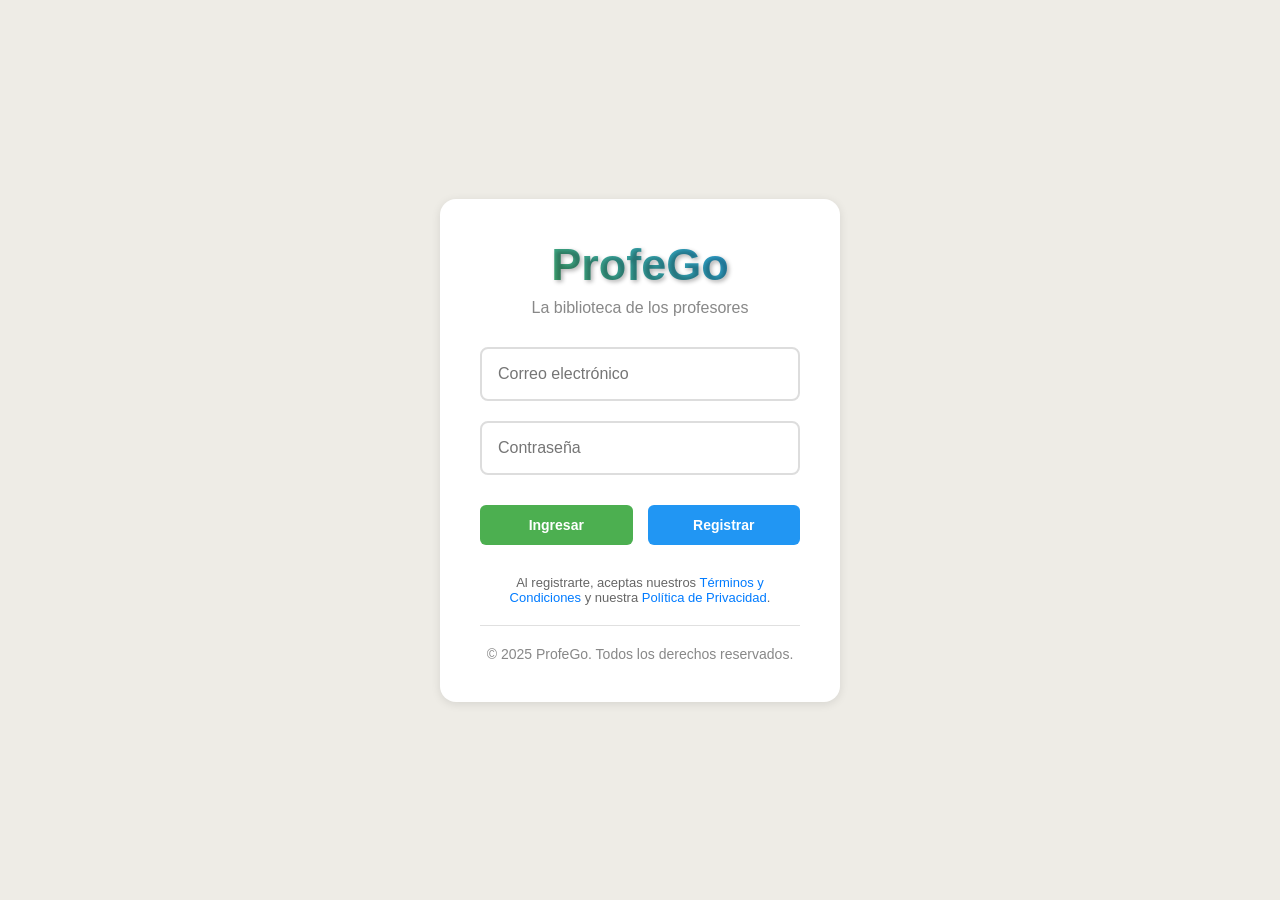
<file: frontend/index.html>
<!DOCTYPE html>
<html lang="es">
<head>
    <meta charset="UTF-8">
    <meta name="viewport" content="width=device-width, initial-scale=1.0">
    <title>ProfeGo</title>
</head>
<body>
    <script>
        // Redirigir inmediatamente a login
        window.location.replace('login.html');
    </script>
    <p>Redirigiendo a ProfeGo...</p>
</body>
</html>
</file>
<file: frontend/styles.css>
/* Reset y Variables */
* {
    margin: 0;
    padding: 0;
    box-sizing: border-box;
}

:root {
    --primary-color: #4CAF50;
    --secondary-color: #2196F3;
    --accent-color: #9C27B0;
    --danger-color: #f44336;
    --warning-color: #ff9800;
    --success-color: #4caf50;
    --bg-color: #eeece6;
    --dark-bg: #555555;
    --text-light: #ffffff;
    --text-dark: #333333;
    --text-muted: #888888;
    --border-color: #dddddd;
    --shadow: 0 2px 10px rgba(0, 0, 0, 0.1);
    --transition: all 0.3s ease;
}

body {
    font-family: -apple-system, BlinkMacSystemFont, 'Segoe UI', Roboto, sans-serif;
    background-color: var(--bg-color);
    color: var(--text-dark);
    min-height: 100vh;
    overflow-x: hidden;
}

/* Utilidades */
.hidden { display: none !important; }
.active { display: block !important; }

/* Botones */
.btn {
    padding: 12px 24px;
    border: none;
    border-radius: 6px;
    font-size: 14px;
    font-weight: 600;
    cursor: pointer;
    transition: var(--transition);
    text-decoration: none;
    display: inline-block;
    text-align: center;
}

.btn:hover {
    transform: translateY(-2px);
    box-shadow: var(--shadow);
}

.btn-primary {
    background-color: var(--primary-color);
    color: var(--text-light);
}

.btn-secondary {
    background-color: var(--secondary-color);
    color: var(--text-light);
}

.btn-danger {
    background-color: #f88363;
    color: var(--text-light);
}

.btn-logout {
    background-color: #f88363;
    color: var(--text-light);
    padding: 8px 16px;
    font-size: 12px;
}

.btn-sm {
    padding: 6px 12px;
    font-size: 12px;
}

/* Secciones principales */
.section {
    min-height: 100vh;
    width: 100%;
}

/* ===== LOGIN SECTION ===== */
.login-container {
    display: flex;
    align-items: center;
    justify-content: center;
    min-height: 100vh;
    padding: 20px;
}

.login-card {
    background: white;
    padding: 40px;
    border-radius: 16px;
    box-shadow: var(--shadow);
    width: 100%;
    max-width: 400px;
    text-align: center;
}

.app-title {
    font-size: 45px;
    font-weight: bold;
    color: #e3e3e3;
    margin-bottom: 8px;
    text-shadow: 2px 2px 4px rgba(0,0,0,0.3);
    background: linear-gradient(45deg, #4CAF50, #2196F3);
    -webkit-background-clip: text;
    -webkit-text-fill-color: transparent;
    background-clip: text;
}

.app-subtitle {
    color: var(--text-muted);
    margin-bottom: 30px;
    font-size: 16px;
}

.auth-form {
    display: flex;
    flex-direction: column;
    gap: 20px;
}

.input-group {
    position: relative;
}

.input-group input {
    width: 100%;
    padding: 16px;
    border: 2px solid var(--border-color);
    border-radius: 8px;
    font-size: 16px;
    transition: var(--transition);
}

.input-group input:focus {
    outline: none;
    border-color: var(--primary-color);
    box-shadow: 0 0 0 3px rgba(76, 175, 80, 0.1);
}

.button-group {
    display: flex;
    gap: 15px;
    margin-top: 10px;
}

.button-group .btn {
    flex: 1;
}

.message {
    margin-top: 20px;
    padding: 12px;
    border-radius: 6px;
    font-size: 14px;
    font-weight: 500;
}

.message.success {
    background-color: #d4edda;
    color: #155724;
    border: 1px solid #c3e6cb;
}

.message.error {
    background-color: #f8d7da;
    color: #721c24;
    border: 1px solid #f5c6cb;
}

/* ===== MAIN SECTION ===== */
.header {
    background-color: #6f826a;
    padding: 15px 20px;
    box-shadow: var(--shadow);
}

.header-content {
    display: flex;
    justify-content: space-between;
    align-items: center;
    max-width: 1200px;
    margin: 0 auto;
}

#user-info {
    color: var(--text-light);
    font-size: 16px;
    font-weight: 500;
}

/* Navegación */
.nav-menu {
    background-color: white;
    padding: 20px;
    display: flex;
    justify-content: center;
    gap: 20px;
    box-shadow: var(--shadow);
}

.nav-btn {
    padding: 12px 24px;
    border: none;
    border-radius: 6px;
    font-size: 14px;
    font-weight: 600;
    cursor: pointer;
    transition: var(--transition);
    background-color: #f5f5f5;
    color: var(--text-dark);
}

.nav-btn.active {
    background-color: var(--primary-color);
    color: var(--text-light);
}

.nav-btn:hover:not(.active) {
    background-color: #e0e0e0;
}

/* Contenido Principal */
.main-content {
    max-width: 1200px;
    margin: 0 auto;
    padding: 40px 20px;
    min-height: calc(100vh - 140px);
}

.content-section {
    display: none;
}

.content-section.active {
    display: block;
}

/* ===== INICIO CONTENT ===== */
.welcome-container {
    text-align: center;
    padding: 40px;
}

.welcome-container h2 {
    font-size: 35px;
    font-weight: bold;
    color: #98521f;
    margin-bottom: 20px;
    text-shadow: 2px 2px 4px rgba(0,0,0,0.3);
}

.welcome-subtitle {
    font-size: 18px;
    color: #bf9264;
    margin-bottom: 40px;
    text-shadow: 1px 1px 2px rgba(0,0,0,0.3);
}

.features-grid {
    display: grid;
    grid-template-columns: repeat(auto-fit, minmax(250px, 1fr));
    gap: 30px;
    margin-top: 40px;
}

.feature-card {
    background: white;
    padding: 30px 20px;
    border-radius: 12px;
    box-shadow: var(--shadow);
    transition: var(--transition);
}

.feature-card:hover {
    transform: translateY(-5px);
    box-shadow: 0 8px 25px rgba(0, 0, 0, 0.15);
}

.feature-icon {
    font-size: 40px;
    margin-bottom: 15px;
}

.feature-card h3 {
    font-size: 18px;
    font-weight: bold;
    margin-bottom: 10px;
    color: var(--text-dark);
}

.feature-card p {
    color: var(--text-muted);
    font-size: 14px;
    line-height: 1.4;
}

/* ===== ARCHIVOS CONTENT ===== */
.files-container {
    max-width: 100%;
}

.upload-section {
    text-align: center;
    margin-bottom: 30px;
}

.upload-btn {
    display: inline-block;
    background-color: var(--secondary-color);
    color: var(--text-light);
    padding: 15px 30px;
    border-radius: 8px;
    font-size: 16px;
    font-weight: 600;
    cursor: pointer;
    transition: var(--transition);
    border: none;
}

.upload-btn:hover {
    background-color: #1976D2;
    transform: translateY(-2px);
    box-shadow: var(--shadow);
}

.library-title {
    text-align: center;
    font-size: 28px;
    font-weight: bold;
    color: #98521f;
    margin-bottom: 30px;
    text-shadow: 2px 2px 4px rgba(0,0,0,0.3);
}

.files-gallery {
    display: flex;
    flex-direction: column;
    gap: 15px;
}

.file-section-title {
    font-size: 16px;
    font-weight: bold;
    color: var(--primary-color);
    margin: 20px 0 10px 0;
    padding: 10px 0;
}

.file-section-title.procesados {
    color: var(--secondary-color);
    margin-top: 30px;
}

.file-card {
    background: white;
    border-radius: 8px;
    padding: 20px;
    box-shadow: var(--shadow);
    transition: var(--transition);
    display: flex;
    justify-content: space-between;
    align-items: center;
}

.file-card:hover {
    transform: translateX(5px);
    box-shadow: 0 4px 15px rgba(0, 0, 0, 0.15);
}

.file-card.original {
    border-left: 4px solid var(--primary-color);
}

.file-card.procesado {
    border-left: 4px solid var(--secondary-color);
}

.file-info {
    flex: 1;
    display: flex;
    flex-direction: column;
    gap: 8px;
}

.file-name {
    display: flex;
    align-items: center;
    gap: 10px;
    font-size: 14px;
    font-weight: bold;
    color: var(--text-dark);
}

.file-icon {
    font-size: 20px;
}

.file-details {
    display: flex;
    gap: 20px;
    font-size: 12px;
    color: var(--text-muted);
}

.file-actions {
    display: flex;
    gap: 10px;
}

.delete-btn {
    background-color: #f88363;
    color: var(--text-light);
    border: none;
    padding: 8px 12px;
    border-radius: 4px;
    cursor: pointer;
    font-size: 16px;
    transition: var(--transition);
}

.delete-btn:hover {
    background-color: #f88363;
    transform: scale(1.05);
}

.preview-btn,
.download-btn {
    background-color: var(--secondary-color);
    color: var(--text-light);
    border: none;
    padding: 8px 12px;
    border-radius: 4px;
    cursor: pointer;
    font-size: 16px;
    transition: var(--transition);
}

.preview-btn:hover {
    background-color: #1976D2;
    transform: scale(1.05);
}

.download-btn {
    background-color: var(--success-color);
}

.download-btn:hover {
    background-color: #45a049;
    transform: scale(1.05);
}

.empty-state {
    text-align: center;
    padding: 60px 20px;
    color: var(--text-muted);
}

.empty-state h3 {
    font-size: 18px;
    margin-bottom: 10px;
    color: var(--text-muted);
}

.empty-state p {
    font-size: 14px;
    font-style: italic;
}

/* ===== ACERCA CONTENT ===== */
.about-container {
    max-width: 800px;
    margin: 0 auto;
    padding: 40px;
    text-align: center;
}

.about-container h2 {
    font-size: 35px;
    font-weight: bold;
    color: #98521f;
    margin-bottom: 30px;
    text-shadow: 2px 2px 4px rgba(0,0,0,0.3);
}

.about-description {
    font-size: 16px;
    color: #bf9264;
    line-height: 1.6;
    margin-bottom: 30px;
    text-shadow: 1px 1px 2px rgba(0,0,0,0.3);
}

.about-container h3 {
    font-size: 18px;
    font-weight: bold;
    color: #bf9264;
    margin-bottom: 15px;
    text-shadow: 1px 1px 2px rgba(0,0,0,0.3);
}

.features-list {
    list-style: none;
    text-align: left;
    display: inline-block;
    color: #bf9264;
    font-size: 14px;
    line-height: 1.8;
    text-shadow: 1px 1px 2px rgba(0,0,0,0.3);
}

/* ===== LOADING OVERLAY ===== */
.loading-overlay {
    position: fixed;
    top: 0;
    left: 0;
    width: 100%;
    height: 100%;
    background-color: rgba(0, 0, 0, 0.7);
    display: flex;
    align-items: center;
    justify-content: center;
    z-index: 1000;
}

.loading-content {
    background: white;
    padding: 40px;
    border-radius: 12px;
    text-align: center;
    box-shadow: var(--shadow);
}

.spinner {
    width: 50px;
    height: 50px;
    border: 4px solid #f3f3f3;
    border-top: 4px solid var(--primary-color);
    border-radius: 50%;
    animation: spin 1s linear infinite;
    margin: 0 auto 20px;
}

@keyframes spin {
    0% { transform: rotate(0deg); }
    100% { transform: rotate(360deg); }
}

#loading-text {
    color: var(--text-dark);
    font-size: 16px;
    font-weight: 500;
}

.loading-subtext {
    font-size: 13px;
    color: var(--text-muted);
    margin-top: 10px;
    font-style: italic;
}

/* ===== MODAL ===== */
.modal {
    position: fixed;
    top: 0;
    left: 0;
    width: 100%;
    height: 100%;
    background-color: rgba(0, 0, 0, 0.5);
    display: flex;
    align-items: center;
    justify-content: center;
    z-index: 1001;
}

.modal-content {
    background: white;
    padding: 30px;
    border-radius: 12px;
    max-width: 400px;
    width: 90%;
    text-align: center;
    box-shadow: var(--shadow);
}

.modal-content h3 {
    margin-bottom: 15px;
    color: var(--text-dark);
    font-size: 18px;
}

.modal-content p {
    margin-bottom: 25px;
    color: var(--text-muted);
    line-height: 1.4;
}

.modal-buttons {
    display: flex;
    gap: 15px;
    justify-content: center;
}

.modal-buttons .btn {
    flex: 1;
    max-width: 120px;
}

/* Modal overlay base */
.modal-overlay {
    display: none;
    position: fixed;
    top: 0;
    left: 0;
    width: 100%;
    height: 100%;
    background-color: rgba(0, 0, 0, 0.6);
    z-index: 9998;
    animation: fadeIn 0.3s ease;
}

.modal-overlay.active {
    display: flex;
    align-items: center;
    justify-content: center;
}

@keyframes fadeIn {
    from {
        opacity: 0;
    }
    to {
        opacity: 1;
    }
}

.close-modal-btn {
    background: rgba(255, 255, 255, 0.2);
    border: none;
    color: white;
    font-size: 24px;
    width: 35px;
    height: 35px;
    border-radius: 50%;
    cursor: pointer;
    transition: var(--transition);
    display: flex;
    align-items: center;
    justify-content: center;
}

.close-modal-btn:hover {
    background: rgba(255, 255, 255, 0.3);
    transform: rotate(90deg);
}

/* ===== MODAL VISTA PREVIA DE ARCHIVOS ===== */
#preview-modal {
    display: none;
    z-index: 10002;
}

#preview-modal.active {
    display: flex;
}

.preview-modal-container {
    width: 95%;
    max-width: 1200px;
    height: 90vh;
    max-height: 900px;
    background: white;
    border-radius: 12px;
    box-shadow: 0 10px 50px rgba(0, 0, 0, 0.5);
    display: flex;
    flex-direction: column;
    overflow: hidden;
    animation: slideUp 0.3s ease;
}

@keyframes slideUp {
    from {
        opacity: 0;
        transform: translateY(50px);
    }
    to {
        opacity: 1;
        transform: translateY(0);
    }
}

.preview-modal-header {
    padding: 20px 30px;
    background: linear-gradient(135deg, #4CAF50 0%, #6f826a 100%);
    color: white;
    display: flex;
    justify-content: space-between;
    align-items: center;
    flex-shrink: 0;
    box-shadow: 0 2px 10px rgba(0, 0, 0, 0.1);
}

#preview-filename {
    margin: 0;
    font-size: 20px;
    font-weight: 600;
    flex: 1;
    overflow: hidden;
    text-overflow: ellipsis;
    white-space: nowrap;
    padding-right: 20px;
}

.preview-actions {
    display: flex;
    gap: 10px;
    align-items: center;
}

#download-preview-btn {
    background: rgba(255, 255, 255, 0.2);
    color: white;
    border: 2px solid rgba(255, 255, 255, 0.3);
    padding: 8px 16px;
    font-size: 14px;
    display: flex;
    align-items: center;
    gap: 8px;
    transition: var(--transition);
}

#download-preview-btn:hover {
    background: rgba(255, 255, 255, 0.3);
    border-color: rgba(255, 255, 255, 0.5);
    transform: translateY(-2px);
}

#close-preview-modal {
    background: rgba(255, 255, 255, 0.2);
    width: 40px;
    height: 40px;
}

.preview-modal-content {
    flex: 1;
    overflow: hidden;
    background: #f5f5f5;
    display: flex;
    align-items: center;
    justify-content: center;
    padding: 20px;
}

.preview-container {
    width: 100%;
    height: 100%;
    background: white;
    border-radius: 8px;
    box-shadow: 0 2px 10px rgba(0, 0, 0, 0.1);
    overflow: auto;
    display: flex;
    align-items: center;
    justify-content: center;
}

.preview-container pre {
    padding: 20px;
    margin: 0;
    white-space: pre-wrap;
    word-wrap: break-word;
    font-family: 'Courier New', Courier, monospace;
    font-size: 14px;
    line-height: 1.6;
    color: var(--text-dark);
    max-width: 100%;
}

.preview-container img {
    max-width: 100%;
    max-height: 100%;
    object-fit: contain;
    border-radius: 4px;
}

.preview-container iframe {
    width: 100%;
    height: 100%;
    border: none;
    border-radius: 4px;
}

.loading-preview {
    display: flex;
    flex-direction: column;
    align-items: center;
    justify-content: center;
    gap: 20px;
    color: var(--text-muted);
}

.loading-preview .spinner {
    width: 60px;
    height: 60px;
}

.preview-error {
    display: flex;
    flex-direction: column;
    align-items: center;
    justify-content: center;
    gap: 15px;
    padding: 40px;
    text-align: center;
    color: var(--text-muted);
}

.preview-error-icon {
    font-size: 60px;
    opacity: 0.5;
}

.preview-error h3 {
    font-size: 18px;
    color: var(--text-dark);
    margin: 0;
}

.preview-error p {
    font-size: 14px;
    margin: 0;
}

/* ===== RESPONSIVE ===== */
@media (max-width: 768px) {
    .nav-menu {
        flex-direction: column;
        gap: 10px;
    }
    
    .features-grid {
        grid-template-columns: 1fr;
        gap: 20px;
    }
    
    .file-card {
        flex-direction: column;
        align-items: flex-start;
        gap: 15px;
    }
    
    .file-actions {
        align-self: flex-end;
    }
    
    .button-group {
        flex-direction: column;
    }
    
    .modal-buttons {
        flex-direction: column;
    }
    
    .modal-buttons .btn {
        max-width: none;
    }
    
    .main-content {
        padding: 20px 15px;
    }
    
    .about-container,
    .welcome-container {
        padding: 20px;
    }
    
    .app-title {
        font-size: 35px;
    }
    
    .welcome-container h2,
    .about-container h2 {
        font-size: 28px;
    }
    
    .preview-modal-container {
        width: 100%;
        height: 100vh;
        max-height: 100vh;
        border-radius: 0;
    }
    
    .preview-modal-header {
        padding: 15px 20px;
    }
    
    #preview-filename {
        font-size: 16px;
    }
    
    .preview-actions {
        flex-direction: column;
        gap: 8px;
    }
    
    #download-preview-btn {
        padding: 6px 12px;
        font-size: 12px;
    }
    
    #close-preview-modal {
        width: 35px;
        height: 35px;
        font-size: 20px;
    }
    
    .preview-modal-content {
        padding: 10px;
    }
}

@media (max-width: 480px) {
    .login-card {
        padding: 30px 20px;
    }
    
    .header-content {
        flex-direction: column;
        gap: 10px;
        text-align: center;
    }
    
    .file-details {
        flex-direction: column;
        gap: 5px;
    }
    
    .preview-modal-header {
        flex-direction: column;
        align-items: flex-start;
        gap: 10px;
    }
    
    #preview-filename {
        font-size: 14px;
        padding-right: 0;
    }
    
    .preview-actions {
        flex-direction: row;
        width: 100%;
        justify-content: space-between;
    }
}

/* ===== NUEVOS ESTILOS PARA GENERACIÓN DE PLANES ===== */

/* Sección de generación de planes en ARCHIVOS */
.generate-plan-section {
    text-align: center;
    padding: 30px;
    background: linear-gradient(135deg, #667eea 0%, #764ba2 100%);
    border-radius: 12px;
    margin-bottom: 30px;
    box-shadow: 0 4px 15px rgba(102, 126, 234, 0.3);
}

.btn-generate-plan {
    background: white;
    color: #667eea;
    font-size: 18px;
    font-weight: bold;
    padding: 15px 40px;
    border: none;
    border-radius: 8px;
    cursor: pointer;
    transition: all 0.3s ease;
    box-shadow: 0 4px 10px rgba(0, 0, 0, 0.2);
}

.btn-generate-plan:hover {
    transform: translateY(-3px);
    box-shadow: 0 6px 20px rgba(0, 0, 0, 0.3);
}

.section-help-text {
    font-size: 14px;
    color: var(--text-muted);
    margin-top: 10px;
    font-style: italic;
}

.generate-plan-section .section-help-text {
    color: rgba(255, 255, 255, 0.9);
    margin-top: 15px;
    font-size: 15px;
}

.divider {
    height: 1px;
    background: linear-gradient(to right, transparent, var(--border-color), transparent);
    margin: 30px 0;
}

/* Modal de generación de planes */
.generate-plan-modal-container {
    display: none;
    position: fixed;
    top: 50%;
    left: 50%;
    transform: translate(-50%, -50%);
    width: 90%;
    max-width: 700px;
    max-height: 90vh;
    background: white;
    border-radius: 12px;
    box-shadow: 0 10px 40px rgba(0, 0, 0, 0.3);
    z-index: 10000;
    overflow: hidden;
    flex-direction: column;
}

.modal-overlay.active .generate-plan-modal-container {
    display: flex;
}

.generate-plan-modal-header {
    padding: 20px 30px;
    background: linear-gradient(135deg, #667eea 0%, #764ba2 100%);
    color: white;
    display: flex;
    justify-content: space-between;
    align-items: center;
    flex-shrink: 0;
}

.generate-plan-modal-header h2 {
    margin: 0;
    font-size: 22px;
    font-weight: bold;
}

.generate-plan-modal-content {
    padding: 30px;
    overflow-y: auto;
    flex: 1;
}

.generate-plan-form {
    display: flex;
    flex-direction: column;
    gap: 25px;
}

.file-upload-row {
    display: flex;
    flex-direction: column;
    gap: 15px;
    padding: 20px;
    border: 2px solid var(--border-color);
    border-radius: 8px;
    background: #f8f9fa;
}

.file-upload-label {
    display: flex;
    flex-direction: column;
    gap: 5px;
}

.file-upload-label label {
    font-size: 16px;
    font-weight: 600;
    color: var(--text-dark);
}

.required-indicator {
    color: #f44336;
    font-weight: bold;
    margin-right: 5px;
}

.help-text {
    font-size: 13px;
    color: var(--text-muted);
    font-style: italic;
}

.file-upload-input {
    display: flex;
    flex-direction: column;
    gap: 10px;
}

.file-selected-info {
    padding: 12px;
    background: white;
    border: 2px dashed var(--border-color);
    border-radius: 6px;
    display: flex;
    align-items: center;
    gap: 10px;
    min-height: 48px;
}

.file-selected-info .no-file-text {
    color: var(--text-muted);
    font-style: italic;
    font-size: 14px;
}

.file-selected-info .file-icon {
    font-size: 24px;
}

.file-selected-info .file-name-text {
    flex: 1;
    font-weight: 500;
    color: var(--text-dark);
    font-size: 14px;
}

.file-selected-info .file-size-text {
    color: var(--text-muted);
    font-size: 12px;
}

.info-box {
    padding: 15px 20px;
    background: #e3f2fd;
    border-left: 4px solid #2196F3;
    border-radius: 6px;
    font-size: 14px;
    line-height: 1.6;
}

.info-box strong {
    color: #1976D2;
}

.info-box ul {
    margin: 10px 0 0 20px;
    padding: 0;
}

.info-box li {
    margin: 5px 0;
}

.generate-plan-modal-footer {
    padding: 20px 30px;
    border-top: 1px solid var(--border-color);
    background: #f8f9fa;
    display: flex;
    gap: 15px;
    justify-content: flex-end;
    flex-shrink: 0;
}

.btn-large {
    padding: 14px 30px;
    font-size: 16px;
}

/* Sección Consulta */
.consulta-container {
    max-width: 100%;
}

.consulta-header {
    display: flex;
    justify-content: space-between;
    align-items: center;
    margin-bottom: 30px;
    padding: 20px;
    background: white;
    border-radius: 12px;
    box-shadow: var(--shadow);
}

.consulta-title {
    font-size: 28px;
    font-weight: bold;
    color: var(--primary-color);
    margin: 0;
}

.consulta-stats {
    display: flex;
    gap: 20px;
    font-size: 14px;
    color: var(--text-muted);
}

.planes-generados {
    background: white;
    padding: 30px;
    border-radius: 12px;
    box-shadow: var(--shadow);
}

.planes-list {
    display: flex;
    flex-direction: column;
    gap: 20px;
}

/* Tarjeta de plan en consulta */
.plan-card-consulta {
    background: white;
    border: 2px solid var(--border-color);
    border-radius: 12px;
    padding: 20px;
    transition: all 0.3s ease;
    display: flex;
    justify-content: space-between;
    align-items: center;
    gap: 20px;
}

.plan-card-consulta:hover {
    border-color: #667eea;
    box-shadow: 0 4px 15px rgba(102, 126, 234, 0.2);
    transform: translateY(-2px);
}

.plan-card-header-consulta {
    display: flex;
    gap: 15px;
    align-items: center;
    flex: 1;
}

.plan-card-icon {
    font-size: 36px;
    flex-shrink: 0;
}

.plan-card-info {
    flex: 1;
    display: flex;
    flex-direction: column;
    gap: 8px;
}

.plan-card-title {
    font-size: 18px;
    font-weight: bold;
    color: var(--text-dark);
    margin: 0;
}

.plan-card-meta {
    display: flex;
    gap: 15px;
    flex-wrap: wrap;
    font-size: 13px;
    color: var(--text-muted);
}

.meta-item {
    display: flex;
    align-items: center;
    gap: 5px;
}

.plan-card-badge {
    display: inline-block;
    padding: 4px 12px;
    background: linear-gradient(135deg, #667eea 0%, #764ba2 100%);
    color: white;
    border-radius: 12px;
    font-size: 12px;
    font-weight: 600;
    margin-right: 8px;
}

.plan-card-badge.secondary {
    background: linear-gradient(135deg, #4CAF50 0%, #45a049 100%);
}

.plan-card-actions {
    display: flex;
    gap: 10px;
    flex-shrink: 0;
}

.btn-action {
    padding: 8px 16px;
    border: none;
    border-radius: 6px;
    font-size: 14px;
    font-weight: 600;
    cursor: pointer;
    transition: all 0.3s ease;
    display: flex;
    align-items: center;
    gap: 5px;
}

.btn-action:hover {
    transform: translateY(-2px);
    box-shadow: 0 4px 10px rgba(0, 0, 0, 0.2);
}

.btn-view {
    background: #2196F3;
    color: white;
}

.btn-view:hover {
    background: #1976D2;
}

.btn-download {
    background: #4CAF50;
    color: white;
}

.btn-download:hover {
    background: #45a049;
}

.btn-delete {
    background: #f44336;
    color: white;
}

.btn-delete:hover {
    background: #d32f2f;
}

/* Modal de detalle de plan */
.plan-detail-modal-container {
    display: none;
    position: fixed;
    top: 50%;
    left: 50%;
    transform: translate(-50%, -50%);
    width: 90%;
    max-width: 1000px;
    max-height: 90vh;
    background: white;
    border-radius: 12px;
    box-shadow: 0 10px 40px rgba(0, 0, 0, 0.3);
    z-index: 10001;
    overflow: hidden;
    flex-direction: column;
}

.modal-overlay.active .plan-detail-modal-container {
    display: flex;
}

.plan-detail-modal-header {
    padding: 20px 30px;
    background: linear-gradient(135deg, #667eea 0%, #764ba2 100%);
    color: white;
    display: flex;
    justify-content: space-between;
    align-items: center;
    flex-shrink: 0;
}

.plan-detail-modal-header h2 {
    margin: 0;
    font-size: 24px;
    font-weight: bold;
}

.plan-detail-modal-content {
    padding: 30px;
    overflow-y: auto;
    flex: 1;
}

.plan-detail-header {
    margin-bottom: 30px;
    padding-bottom: 20px;
    border-bottom: 2px solid var(--border-color);
}

.plan-detail-meta {
    display: flex;
    gap: 10px;
    flex-wrap: wrap;
    margin-bottom: 15px;
}

.detail-badge {
    padding: 6px 16px;
    background: linear-gradient(135deg, #667eea 0%, #764ba2 100%);
    color: white;
    border-radius: 16px;
    font-size: 13px;
    font-weight: 600;
}

.detail-badge.secondary {
    background: linear-gradient(135deg, #4CAF50 0%, #45a049 100%);
}

.plan-detail-info {
    display: flex;
    flex-direction: column;
    gap: 8px;
    font-size: 14px;
    color: var(--text-dark);
}

.plan-detail-info p {
    margin: 0;
}

/* Módulos */
.plan-modules-container {
    display: flex;
    flex-direction: column;
    gap: 20px;
}

.module-card {
    background: white;
    border: 2px solid var(--border-color);
    border-radius: 12px;
    overflow: hidden;
    transition: all 0.3s ease;
}

.module-card:hover {
    border-color: #667eea;
    box-shadow: 0 4px 15px rgba(102, 126, 234, 0.1);
}

.module-header {
    padding: 20px;
    background: linear-gradient(135deg, #f8f9fa 0%, #e9ecef 100%);
    cursor: pointer;
    display: flex;
    align-items: center;
    gap: 15px;
    transition: all 0.3s ease;
}

.module-header:hover {
    background: linear-gradient(135deg, #e9ecef 0%, #dee2e6 100%);
}

.module-number {
    background: linear-gradient(135deg, #667eea 0%, #764ba2 100%);
    color: white;
    padding: 8px 16px;
    border-radius: 8px;
    font-weight: bold;
    font-size: 14px;
    white-space: nowrap;
}

.module-title {
    flex: 1;
    margin: 0;
    font-size: 18px;
    font-weight: bold;
    color: var(--text-dark);
}

.module-arrow {
    font-size: 20px;
    color: #667eea;
    transition: transform 0.3s ease;
}

.module-body {
    max-height: 0;
    overflow: hidden;
    transition: max-height 0.4s ease;
    background: white;
}

.module-body.expanded {
    max-height: 3000px;
    border-top: 1px solid var(--border-color);
}

.module-section {
    padding: 20px;
    border-bottom: 1px solid #f0f0f0;
}

.module-section:last-child {
    border-bottom: none;
}

.module-section h4 {
    margin: 0 0 10px 0;
    font-size: 15px;
    font-weight: 600;
    color: #667eea;
    display: flex;
    align-items: center;
    gap: 8px;
}

.module-section p {
    margin: 0;
    color: var(--text-dark);
    line-height: 1.6;
    font-size: 14px;
    white-space: pre-wrap;
}

/* Paginación mejorada */
.pagination {
    display: flex;
    justify-content: center;
    align-items: center;
    gap: 20px;
    margin-top: 30px;
    padding: 20px;
    background: white;
    border-radius: 12px;
    box-shadow: var(--shadow);
}

.pagination-btn {
    padding: 10px 20px;
    background: var(--primary-color);
    color: white;
    border: none;
    border-radius: 6px;
    font-size: 14px;
    font-weight: 600;
    cursor: pointer;
    transition: var(--transition);
}

.pagination-btn:hover:not(:disabled) {
    background: #45a049;
    transform: translateY(-2px);
}

.pagination-btn:disabled {
    background: #cccccc;
    cursor: not-allowed;
    opacity: 0.6;
}

.pagination-info {
    font-size: 14px;
    color: var(--text-muted);
    font-weight: 500;
}

/* Empty state mejorado */
.empty-icon {
    font-size: 64px;
    margin-bottom: 20px;
    opacity: 0.5;
}

/* ===== RESPONSIVE PARA PLANES ===== */
@media (max-width: 768px) {
    .generate-plan-section {
        padding: 20px;
    }
    
    .btn-generate-plan {
        font-size: 16px;
        padding: 12px 30px;
    }
    
    .generate-plan-modal-container,
    .plan-detail-modal-container {
        width: 100%;
        height: 100vh;
        max-height: 100vh;
        border-radius: 0;
    }
    
    .generate-plan-modal-header,
    .plan-detail-modal-header {
        padding: 15px 20px;
    }
    
    .generate-plan-modal-header h2,
    .plan-detail-modal-header h2 {
        font-size: 18px;
    }
    
    .generate-plan-modal-content,
    .plan-detail-modal-content {
        padding: 20px;
    }
    
    .file-upload-row {
        padding: 15px;
    }
    
    .generate-plan-modal-footer {
        flex-direction: column;
    }
    
    .btn-large {
        width: 100%;
    }
    
    .plan-card-consulta {
        flex-direction: column;
        align-items: stretch;
    }
    
    .plan-card-header-consulta {
        flex-direction: column;
        align-items: flex-start;
    }
    
    .plan-card-actions {
        justify-content: space-between;
    }
    
    .btn-action {
        flex: 1;
        justify-content: center;
    }
    
    .consulta-header {
        flex-direction: column;
        align-items: flex-start;
        gap: 15px;
    }
    
    .consulta-stats {
        flex-direction: column;
        gap: 8px;
        width: 100%;
    }
    
    .module-header {
        flex-direction: column;
        align-items: flex-start;
        gap: 10px;
    }
    
    .module-title {
        font-size: 16px;
    }
    
    .plan-card-meta {
        flex-direction: column;
        gap: 8px;
    }
}

@media (max-width: 480px) {
    .plan-card-icon {
        font-size: 28px;
    }
    
    .plan-card-title {
        font-size: 16px;
    }
    
    .plan-card-meta {
        font-size: 12px;
    }
    
    .btn-action {
        font-size: 12px;
        padding: 6px 12px;
    }
    
    .empty-icon {
        font-size: 48px;
    }
    
    .empty-state h3 {
        font-size: 18px;
    }
    
    .empty-state p {
        font-size: 14px;
    }
}

/* ===== ESTILOS ADICIONALES PARA LA NUEVA ESTRUCTURA DE PLANES ===== */

.plan-ejes-section {
    margin-top: 20px;
    padding-top: 20px;
    border-top: 2px solid var(--border-color);
}

.plan-ejes-section h4 {
    margin: 0 0 15px 0;
    font-size: 16px;
    font-weight: 600;
    color: #667eea;
}

.ejes-list {
    display: flex;
    flex-wrap: wrap;
    gap: 10px;
}

.eje-badge {
    padding: 8px 16px;
    background: linear-gradient(135deg, #667eea 0%, #764ba2 100%);
    color: white;
    border-radius: 20px;
    font-size: 13px;
    font-weight: 500;
}

.ejes-list-small {
    display: flex;
    flex-wrap: wrap;
    gap: 8px;
    margin-top: 10px;
}

.eje-badge-small {
    padding: 4px 12px;
    background: #e3f2fd;
    color: #1976D2;
    border-radius: 12px;
    font-size: 12px;
    font-weight: 500;
}

.actividad-section {
    background: #f8f9fa;
    border-left: 4px solid #667eea;
}

.actividad-card {
    background: white;
    padding: 15px;
    border-radius: 8px;
    margin: 10px 0;
    border: 1px solid var(--border-color);
}

.actividad-card h5 {
    margin: 0 0 10px 0;
    font-size: 15px;
    font-weight: 600;
    color: #667eea;
}

.actividad-card p {
    margin: 8px 0;
}

.tipo-badge {
    padding: 4px 10px;
    background: #e3f2fd;
    color: #1976D2;
    border-radius: 8px;
    font-size: 12px;
    font-weight: 500;
}

.preguntas-list {
    list-style: none;
    padding-left: 0;
    margin: 10px 0;
}

.preguntas-list li {
    padding: 8px 0 8px 25px;
    position: relative;
    line-height: 1.5;
}

.preguntas-list li:before {
    content: "💬";
    position: absolute;
    left: 0;
}

.recursos-section {
    margin-top: 40px;
    padding: 30px;
    background: #f8f9fa;
    border-radius: 12px;
}

.recursos-section h3 {
    margin: 0 0 25px 0;
    font-size: 22px;
    font-weight: bold;
    color: #667eea;
}

.recurso-subsection {
    margin: 25px 0;
}

.recurso-subsection h4 {
    margin: 0 0 15px 0;
    font-size: 18px;
    font-weight: 600;
    color: var(--text-dark);
}

.materiales-list {
    list-style: none;
    padding-left: 0;
    display: grid;
    grid-template-columns: repeat(auto-fill, minmax(250px, 1fr));
    gap: 10px;
}

.materiales-list li {
    padding: 10px 15px;
    background: white;
    border-radius: 6px;
    border-left: 3px solid #4CAF50;
}

.recurso-card {
    background: white;
    padding: 15px;
    border-radius: 8px;
    margin: 10px 0;
    border: 1px solid var(--border-color);
}

.recurso-card p {
    margin: 5px 0;
}

.recurso-badges {
    display: flex;
    gap: 8px;
    margin: 10px 0;
}

.recurso-badge {
    padding: 4px 12px;
    border-radius: 12px;
    font-size: 12px;
    font-weight: 600;
}

.recurso-badge.real {
    background: #c8e6c9;
    color: #2e7d32;
}

.recurso-badge.creativo {
    background: #fff9c4;
    color: #f57f17;
}

.recurso-badge.gratuito {
    background: #b3e5fc;
    color: #01579b;
}

.recurso-badge.compra {
    background: #ffccbc;
    color: #bf360c;
}

.disponibilidad {
    font-size: 13px;
    color: var(--text-muted);
    font-style: italic;
}

.descripcion, .uso {
    font-size: 13px;
    color: var(--text-dark);
    line-height: 1.5;
}

.recomendaciones-section {
    margin-top: 30px;
    padding: 25px;
    background: #fff3e0;
    border-radius: 12px;
    border-left: 4px solid #ff9800;
}

.recomendaciones-section h3 {
    margin: 0 0 15px 0;
    font-size: 20px;
    font-weight: bold;
    color: #e65100;
}

.recomendaciones-section p {
    margin: 0;
    line-height: 1.6;
    color: var(--text-dark);
}

.vinculacion-section {
    margin-top: 30px;
    padding: 25px;
    background: #e8f5e9;
    border-radius: 12px;
}

.vinculacion-section h3 {
    margin: 0 0 20px 0;
    font-size: 20px;
    font-weight: bold;
    color: #2e7d32;
}

.vinculacion-grid {
    display: grid;
    grid-template-columns: repeat(auto-fit, minmax(250px, 1fr));
    gap: 20px;
}

.vinculacion-item {
    background: white;
    padding: 15px;
    border-radius: 8px;
    border-left: 3px solid #4CAF50;
}

.vinculacion-item h4 {
    margin: 0 0 10px 0;
    font-size: 15px;
    font-weight: 600;
    color: #2e7d32;
}

.vinculacion-item p {
    margin: 0;
    color: var(--text-dark);
}

.vinculacion-item ul {
    margin: 10px 0 0 0;
    padding-left: 20px;
}

.vinculacion-item li {
    margin: 5px 0;
    color: var(--text-dark);
}

@media (max-width: 768px) {
    .ejes-list {
        flex-direction: column;
    }
    
    .materiales-list {
        grid-template-columns: 1fr;
    }
    
    .recursos-section {
        padding: 20px;
    }
    
    .vinculacion-grid {
        grid-template-columns: 1fr;
    }
}

/* Estilos adicionales para la nueva estructura de planes */

.plan-ejes-section {
    margin-top: 20px;
    padding-top: 20px;
    border-top: 2px solid var(--border-color);
}

.plan-ejes-section h4 {
    margin: 0 0 15px 0;
    font-size: 16px;
    font-weight: 600;
    color: #667eea;
}

.ejes-list {
    display: flex;
    flex-wrap: wrap;
    gap: 10px;
}

.eje-badge {
    padding: 8px 16px;
    background: linear-gradient(135deg, #667eea 0%, #764ba2 100%);
    color: white;
    border-radius: 20px;
    font-size: 13px;
    font-weight: 500;
}

.ejes-list-small {
    display: flex;
    flex-wrap: wrap;
    gap: 8px;
    margin-top: 10px;
}

.eje-badge-small {
    padding: 4px 12px;
    background: #e3f2fd;
    color: #1976D2;
    border-radius: 12px;
    font-size: 12px;
    font-weight: 500;
}

.actividad-section {
    background: #f8f9fa;
    border-left: 4px solid #667eea;
}

.actividad-card {
    background: white;
    padding: 15px;
    border-radius: 8px;
    margin: 10px 0;
    border: 1px solid var(--border-color);
}

.actividad-card h5 {
    margin: 0 0 10px 0;
    font-size: 15px;
    font-weight: 600;
    color: #667eea;
}

.actividad-card p {
    margin: 8px 0;
}

.tipo-badge {
    padding: 4px 10px;
    background: #e3f2fd;
    color: #1976D2;
    border-radius: 8px;
    font-size: 12px;
    font-weight: 500;
}

.preguntas-list {
    list-style: none;
    padding-left: 0;
    margin: 10px 0;
}

.preguntas-list li {
    padding: 8px 0 8px 25px;
    position: relative;
    line-height: 1.5;
}

.preguntas-list li:before {
    content: "💬";
    position: absolute;
    left: 0;
}

.recursos-section {
    margin-top: 40px;
    padding: 30px;
    background: #f8f9fa;
    border-radius: 12px;
}

.recursos-section h3 {
    margin: 0 0 25px 0;
    font-size: 22px;
    font-weight: bold;
    color: #667eea;
}

.recurso-subsection {
    margin: 25px 0;
}

.recurso-subsection h4 {
    margin: 0 0 15px 0;
    font-size: 18px;
    font-weight: 600;
    color: var(--text-dark);
}

.materiales-list {
    list-style: none;
    padding-left: 0;
    display: grid;
    grid-template-columns: repeat(auto-fill, minmax(250px, 1fr));
    gap: 10px;
}

.materiales-list li {
    padding: 10px 15px;
    background: white;
    border-radius: 6px;
    border-left: 3px solid #4CAF50;
}

.recurso-card {
    background: white;
    padding: 15px;
    border-radius: 8px;
    margin: 10px 0;
    border: 1px solid var(--border-color);
}

.recurso-card p {
    margin: 5px 0;
}

.recurso-badges {
    display: flex;
    gap: 8px;
    margin: 10px 0;
}

.recurso-badge {
    padding: 4px 12px;
    border-radius: 12px;
    font-size: 12px;
    font-weight: 600;
}

.recurso-badge.real {
    background: #c8e6c9;
    color: #2e7d32;
}

.recurso-badge.creativo {
    background: #fff9c4;
    color: #f57f17;
}

.recurso-badge.gratuito {
    background: #b3e5fc;
    color: #01579b;
}

.recurso-badge.compra {
    background: #ffccbc;
    color: #bf360c;
}

.disponibilidad {
    font-size: 13px;
    color: var(--text-muted);
    font-style: italic;
}

.descripcion, .uso {
    font-size: 13px;
    color: var(--text-dark);
    line-height: 1.5;
}

@media (max-width: 768px) {
    .ejes-list {
        flex-direction: column;
    }
    
    .materiales-list {
        grid-template-columns: 1fr;
    }
    
    .recursos-section {
        padding: 20px;
    }
}

/* ===== MODALES DE TÉRMINOS Y PRIVACIDAD - FIX ===== */

/* Estilos para los enlaces */
.terms-link {
    color: #007bff;
    text-decoration: none;
    cursor: pointer;
    transition: color 0.3s ease;
}

.terms-link:hover {
    color: #0056b3;
    text-decoration: underline;
}

/* Overlay - Fondo oscurecido */
.modal-overlay {
    display: none;
    position: fixed;
    top: 0;
    left: 0;
    width: 100%;
    height: 100%;
    background-color: rgba(0, 0, 0, 0.6);
    z-index: 9998;
    animation: fadeIn 0.3s ease;
}

.modal-overlay.active {
    display: block;
}

/* ⭐ CLAVE: Contenedor de la modal con nombre único */
.terms-modal {
    display: none;
    position: fixed;
    top: 50%;
    left: 50%;
    transform: translate(-50%, -50%);
    width: 90%;
    max-width: 700px;
    max-height: 85vh;
    background: white;
    border-radius: 12px;
    box-shadow: 0 10px 40px rgba(0, 0, 0, 0.3);
    z-index: 9999;
    animation: slideDown 0.3s ease;
    overflow: hidden;
    /* ⭐ IMPORTANTE: Estructura flexbox */
    display: none;
    flex-direction: column;
}

.terms-modal.active {
    display: flex !important; /* ⭐ Forzar display flex cuando activo */
}

/* Header de la modal */
.modal-header {
    padding: 20px 25px;
    background: linear-gradient(135deg, #bbd8a3 0%, #6f826a 100%);
    color: white;
    border-bottom: 1px solid #e0e0e0;
    flex-shrink: 0; /* ⭐ No permitir que se encoja */
}

.modal-header h2 {
    margin: 0;
    font-size: 24px;
    font-weight: bold;
}

/* ⭐ CONTENIDO CON SCROLL - Clase específica para evitar conflictos */
.terms-modal-content {
    padding: 25px;
    overflow-y: auto;
    flex: 1; /* ⭐ Ocupar todo el espacio disponible */
    line-height: 1.8;
    color: #333;
}

.terms-modal-content h3 {
    color: #bf9264;
    margin-top: 20px;
    margin-bottom: 10px;
    font-size: 18px;
}

.terms-modal-content p {
    margin-bottom: 15px;
    text-align: justify;
}

.terms-modal-content ul {
    margin-left: 20px;
    margin-bottom: 15px;
}

.terms-modal-content li {
    margin-bottom: 8px;
}

.terms-modal-content strong {
    color: #bf9264;
}

/* Footer de la modal */
.modal-footer {
    padding: 15px 25px;
    border-top: 1px solid #e0e0e0;
    display: flex;
    justify-content: flex-end;
    background: #f8f9fa;
    flex-shrink: 0; /* ⭐ No permitir que se encoja */
}

/* Botón de cerrar */
.modal-close-btn {
    background: linear-gradient(135deg, #bbd8a3 0%, #6f826a 100%);
    color: white;
    border: none;
    padding: 12px 30px;
    border-radius: 6px;
    font-size: 16px;
    font-weight: 600;
    cursor: pointer;
    transition: all 0.3s ease;
    box-shadow: 0 4px 6px rgba(102, 234, 144, 0.3);
}

.modal-close-btn:hover {
    transform: translateY(-2px);
    box-shadow: 0 6px 12px rgba(102, 234, 124, 0.4);
}

.modal-close-btn:active {
    transform: translateY(0);
}

/* Animaciones */
@keyframes fadeIn {
    from {
        opacity: 0;
    }
    to {
        opacity: 1;
    }
}

@keyframes slideDown {
    from {
        opacity: 0;
        transform: translate(-50%, -60%);
    }
    to {
        opacity: 1;
        transform: translate(-50%, -50%);
    }
}

/* Scrollbar personalizada */
.terms-modal-content::-webkit-scrollbar {
    width: 8px;
}

.terms-modal-content::-webkit-scrollbar-track {
    background: #f1f1f1;
    border-radius: 10px;
}

.terms-modal-content::-webkit-scrollbar-thumb {
    background: #bbd8a3;
    border-radius: 10px;
}

.terms-modal-content::-webkit-scrollbar-thumb:hover {
    background: #6f826a;
}

/* ⭐ Footer contenido */
.footer-content {
    margin-top: 20px;
    padding-top: 20px;
    border-top: 1px solid #e0e0e0;
    text-align: center;
    font-size: 14px;
    color: #888;
}

.terms-footer {
    margin-top: 15px;
    padding-top: 15px;
    text-align: center;
    font-size: 13px;
    color: #666;
}

.terms-footer p {
    margin: 0;
}

/* Responsivo para modales */
@media (max-width: 768px) {
    .terms-modal {
        width: 95%;
        max-height: 90vh;
    }

    .modal-header {
        padding: 15px 20px;
    }

    .modal-header h2 {
        font-size: 20px;
    }

    .terms-modal-content {
        padding: 20px;
    }

    .modal-footer {
        padding: 12px 20px;
    }
}

@media (max-width: 480px) {
    .terms-modal {
        width: 100%;
        max-height: 100vh;
        border-radius: 0;
    }

    .modal-header h2 {
        font-size: 18px;
    }

    .terms-modal-content {
        padding: 15px;
    }
}
</file>
